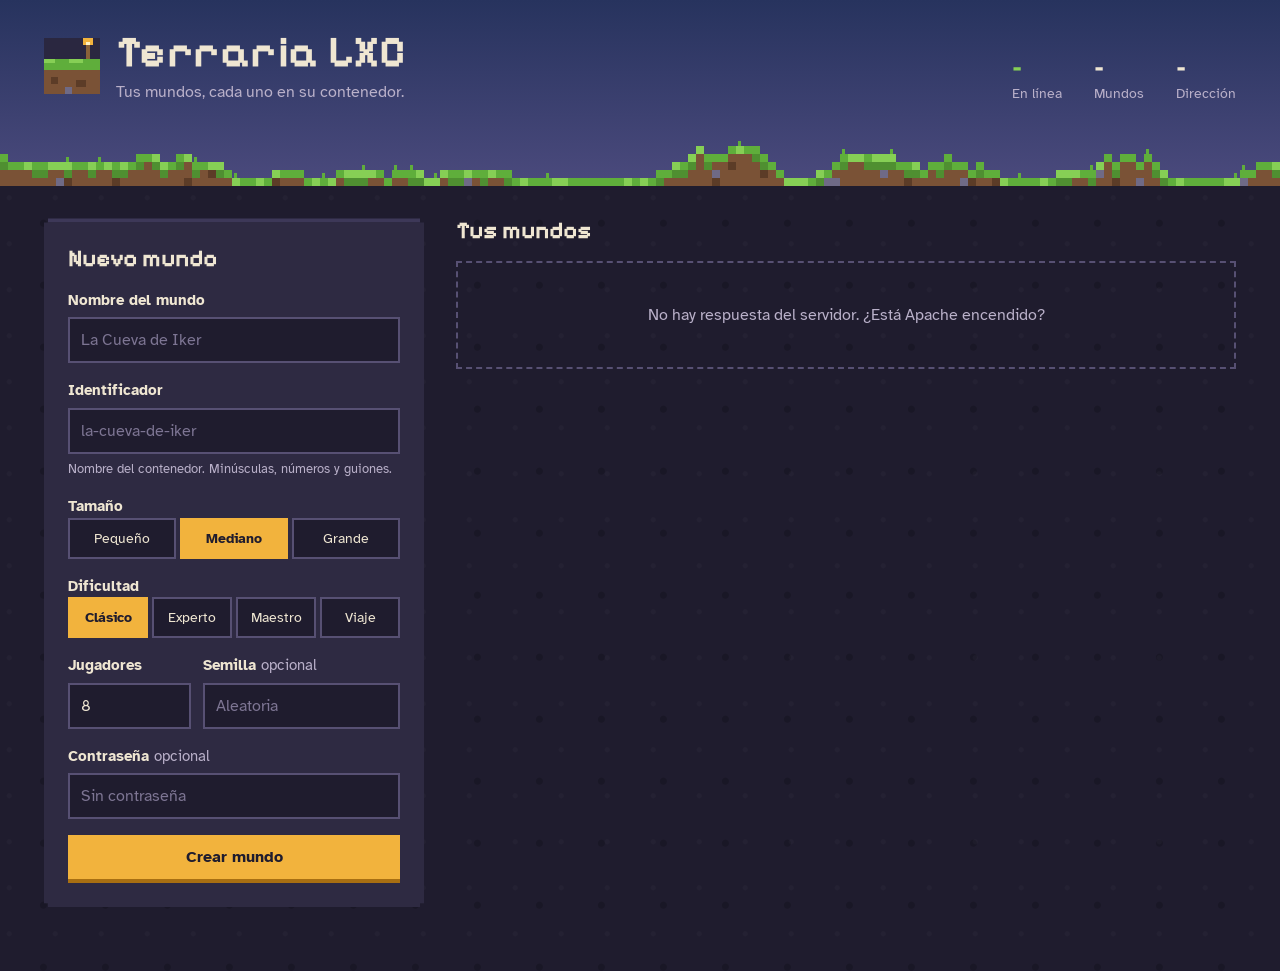
<file: web/index.html>
<!DOCTYPE html>
<html lang="es">
<head>
    <meta charset="UTF-8">
    <meta name="viewport" content="width=device-width, initial-scale=1">
    <title>Terraria LXC</title>
    <link rel="icon" href="assets/favicon.svg" type="image/svg+xml">
    <link rel="preconnect" href="https://fonts.googleapis.com">
    <link rel="preconnect" href="https://fonts.gstatic.com" crossorigin>
    <link rel="stylesheet" href="https://fonts.googleapis.com/css2?family=Atkinson+Hyperlegible:wght@400;700&family=Pixelify+Sans:wght@500;700&display=swap">
    <link rel="stylesheet" href="assets/app.css">
</head>
<body>
    <header class="surface">
        <div class="surface__inner">
            <div class="brand">
                <img src="assets/favicon.svg" alt="" width="40" height="40">
                <div>
                    <h1>Terraria LXC</h1>
                    <p>Tus mundos, cada uno en su contenedor.</p>
                </div>
            </div>
            <dl class="summary" aria-live="polite">
                <div><dt>En línea</dt><dd id="sum-online">–</dd></div>
                <div><dt>Mundos</dt><dd id="sum-total">–</dd></div>
                <div><dt>Dirección</dt><dd id="sum-host">–</dd></div>
            </dl>
        </div>
        <div class="terrain" aria-hidden="true"></div>
    </header>

    <main class="underground">
        <section class="create stepped" aria-labelledby="create-title">
            <h2 id="create-title">Nuevo mundo</h2>
            <form id="create-form" novalidate>
                <label class="field">
                    <span>Nombre del mundo</span>
                    <input name="world" required maxlength="32" autocomplete="off" placeholder="La Cueva de Iker">
                </label>

                <label class="field">
                    <span>Identificador</span>
                    <input name="name" required maxlength="24" autocomplete="off" spellcheck="false"
                           pattern="[a-z][a-z0-9\-]{1,22}[a-z0-9]" placeholder="la-cueva-de-iker">
                    <small>Nombre del contenedor. Minúsculas, números y guiones.</small>
                </label>

                <fieldset class="field">
                    <legend>Tamaño</legend>
                    <div class="choice">
                        <label><input type="radio" name="size" value="1"><span>Pequeño</span></label>
                        <label><input type="radio" name="size" value="2" checked><span>Mediano</span></label>
                        <label><input type="radio" name="size" value="3"><span>Grande</span></label>
                    </div>
                </fieldset>

                <fieldset class="field">
                    <legend>Dificultad</legend>
                    <div class="choice choice--4">
                        <label><input type="radio" name="difficulty" value="0" checked><span>Clásico</span></label>
                        <label><input type="radio" name="difficulty" value="1"><span>Experto</span></label>
                        <label><input type="radio" name="difficulty" value="2"><span>Maestro</span></label>
                        <label><input type="radio" name="difficulty" value="3"><span>Viaje</span></label>
                    </div>
                </fieldset>

                <div class="field-row">
                    <label class="field">
                        <span>Jugadores</span>
                        <input name="players" type="number" min="1" max="32" value="8" required>
                    </label>
                    <label class="field">
                        <span>Semilla <em>opcional</em></span>
                        <input name="seed" maxlength="40" autocomplete="off" placeholder="Aleatoria">
                    </label>
                </div>

                <label class="field">
                    <span>Contraseña <em>opcional</em></span>
                    <input name="password" type="password" maxlength="32" autocomplete="new-password"
                           placeholder="Sin contraseña">
                </label>

                <p class="form-error" id="form-error" role="alert" hidden></p>
                <button class="btn btn--torch" type="submit">Crear mundo</button>
            </form>
        </section>

        <section class="worlds" aria-labelledby="worlds-title">
            <h2 id="worlds-title">Tus mundos</h2>
            <div id="world-list" class="world-list" aria-live="polite">
                <p class="loading">Cargando…</p>
            </div>
        </section>
    </main>

    <template id="world-template">
        <article class="world stepped">
            <header class="world__head">
                <span class="lamp" aria-hidden="true"></span>
                <div class="world__title">
                    <h3 data-f="world"></h3>
                    <p data-f="name"></p>
                </div>
                <span class="state" data-f="state"></span>
            </header>
            <div class="address">
                <code data-f="address"></code>
                <button class="btn btn--ghost btn--small" data-act="copy" type="button">Copiar</button>
            </div>
            <p class="world__detail" data-f="detail"></p>
            <p class="world__note" data-f="note" hidden></p>
            <div class="world__actions">
                <button class="btn" data-act="start" type="button">Encender</button>
                <button class="btn" data-act="stop" type="button">Apagar</button>
                <button class="btn" data-act="restart" type="button">Reiniciar</button>
                <button class="btn" data-act="console" type="button">Consola</button>
                <button class="btn btn--danger" data-act="delete" type="button">Borrar</button>
            </div>
        </article>
    </template>

    <dialog id="console-dialog" class="dialog dialog--wide stepped">
        <header class="dialog__head">
            <h2 id="console-title">Consola</h2>
            <button class="btn btn--ghost btn--small" data-close type="button">Cerrar</button>
        </header>
        <pre id="console-output" class="console" tabindex="0"></pre>
        <div class="console__quick">
            <button class="btn btn--small" data-cmd="save" type="button">Guardar mundo</button>
            <button class="btn btn--small" data-cmd="playing" type="button">Ver jugadores</button>
            <button class="btn btn--small" data-cmd="dawn" type="button">Hacer de día</button>
        </div>
        <form id="console-form" class="console__form">
            <input name="command" maxlength="120" autocomplete="off" aria-label="Comando"
                   placeholder="Escribe un comando, por ejemplo: say Hola a todos">
            <button class="btn btn--torch" type="submit">Enviar</button>
        </form>
    </dialog>

    <dialog id="delete-dialog" class="dialog stepped">
        <h2 id="delete-title">¿Borrar el mundo?</h2>
        <p>Se borrarán el contenedor y el mundo guardado. No se puede deshacer.</p>
        <div class="dialog__actions">
            <button class="btn btn--ghost" data-close type="button">Cancelar</button>
            <button class="btn btn--danger" id="delete-confirm" type="button">Borrar mundo</button>
        </div>
    </dialog>

    <div id="toasts" class="toasts" role="status" aria-live="polite"></div>

    <script src="assets/app.js"></script>
</body>
</html>
</file>
<file: web/assets/app.css>
/* Terraria LXC — el panel como un corte del terreno:
   arriba la superficie (cielo y hierba), abajo la caverna donde viven los mundos. */

:root {
    --sky-top:   #27335e;
    --sky-low:   #4b4a7d;
    --grass:     #5fae3b;
    --grass-lit: #86cf55;
    --dirt:      #7a5236;
    --dirt-dark: #5c3c27;
    --cavern:    #1f1c2e;
    --stone:     #2e2a42;
    --stone-hi:  #3d3858;
    --stone-edge:#575073;
    --torch:     #f2b33d;
    --torch-hot: #ffd877;
    --bone:      #efe6d2;
    --bone-dim:  #b9b0c9;
    --crimson:   #e06363;
    --mana:      #6fa8ff;

    --px: 4px; /* tamaño de un "píxel" del juego */
    --font-pixel: "Pixelify Sans", ui-monospace, monospace;
    --font-text: "Atkinson Hyperlegible", system-ui, -apple-system, "Segoe UI", sans-serif;
}

* { box-sizing: border-box; }

html { background: var(--cavern); }

body {
    margin: 0;
    min-height: 100vh;
    color: var(--bone);
    font: 16px/1.5 var(--font-text);
    background:
        radial-gradient(circle at 20% 30%, rgba(255,255,255,.025) 0 2px, transparent 3px) 0 0 / 46px 46px,
        radial-gradient(circle at 70% 60%, rgba(0,0,0,.18) 0 3px, transparent 4px) 0 0 / 62px 62px,
        var(--cavern);
}

h1, h2, h3 {
    font-family: var(--font-pixel);
    font-weight: 700;
    line-height: 1.1;
    margin: 0;
}

:focus-visible {
    outline: 3px solid var(--torch-hot);
    outline-offset: 2px;
}

/* Bordes escalonados tipo pixel-art */
.stepped {
    clip-path: polygon(
        0 var(--px), var(--px) var(--px), var(--px) 0,
        calc(100% - var(--px)) 0, calc(100% - var(--px)) var(--px), 100% var(--px),
        100% calc(100% - var(--px)), calc(100% - var(--px)) calc(100% - var(--px)), calc(100% - var(--px)) 100%,
        var(--px) 100%, var(--px) calc(100% - var(--px)), 0 calc(100% - var(--px)));
}

/* --- Superficie ---------------------------------------------------------- */

.surface {
    background: linear-gradient(var(--sky-top), var(--sky-low));
    position: relative;
}

.surface__inner {
    max-width: 1240px;
    margin: 0 auto;
    padding: 28px 24px 34px;
    display: flex;
    flex-wrap: wrap;
    align-items: flex-end;
    justify-content: space-between;
    gap: 20px 40px;
}

.brand { display: flex; align-items: center; gap: 16px; }
.brand img { image-rendering: pixelated; width: 56px; height: 56px; }
.brand h1 { font-size: clamp(2rem, 4vw, 2.75rem); letter-spacing: .01em; }
.brand p { margin: 4px 0 0; color: var(--bone-dim); }

.summary { display: flex; gap: 32px; margin: 0; }
.summary div { display: flex; flex-direction: column-reverse; }
.summary dt { color: var(--bone-dim); font-size: .875rem; }
.summary dd { margin: 0; font: 700 1.5rem/1.2 var(--font-pixel); }
#sum-online { color: var(--grass-lit); }

.terrain {
    height: 48px;
    background-repeat: repeat-x;
    background-position: left bottom;
    image-rendering: pixelated;
}

/* --- Bajo tierra --------------------------------------------------------- */

.underground {
    max-width: 1240px;
    margin: 0 auto;
    padding: 32px 24px 64px;
    display: grid;
    grid-template-columns: minmax(300px, 380px) 1fr;
    gap: 32px;
    align-items: start;
}

.underground h2 { font-size: 1.5rem; margin-bottom: 16px; }

/* --- Formulario ---------------------------------------------------------- */

.create {
    background: var(--stone);
    padding: 24px;
    border-top: var(--px) solid var(--stone-hi);
    position: sticky;
    top: 16px;
}

.field { display: flex; flex-direction: column; gap: 6px; margin: 0 0 16px; padding: 0; border: 0; min-width: 0; }
.field > span, .field legend { font-weight: 700; font-size: .9375rem; padding: 0; }
.field em { font-style: normal; font-weight: 400; color: var(--bone-dim); }
.field small { color: var(--bone-dim); font-size: .8125rem; }
.field-row { display: grid; grid-template-columns: 1fr 1.6fr; gap: 12px; }

input:not([type="radio"]) {
    width: 100%;
    font: inherit;
    color: var(--bone);
    background: var(--cavern);
    border: 2px solid var(--stone-edge);
    padding: 9px 11px;
    border-radius: 0;
}
input:not([type="radio"])::placeholder { color: #7d7593; }
input:not([type="radio"]):focus-visible { outline: none; border-color: var(--torch); }
input[aria-invalid="true"] { border-color: var(--crimson); }

.choice { display: grid; grid-template-columns: repeat(3, 1fr); gap: 4px; }
.choice--4 { grid-template-columns: repeat(4, 1fr); }
.choice label { position: relative; }
.choice input { position: absolute; opacity: 0; inset: 0; margin: 0; cursor: pointer; }
.choice span {
    display: block;
    text-align: center;
    padding: 8px 4px;
    font-size: .875rem;
    background: var(--cavern);
    border: 2px solid var(--stone-edge);
    cursor: pointer;
}
.choice input:checked + span {
    background: var(--torch);
    border-color: var(--torch);
    color: var(--cavern);
    font-weight: 700;
}
.choice input:focus-visible + span { outline: 3px solid var(--torch-hot); outline-offset: 2px; }

.form-error { color: var(--crimson); margin: 0 0 12px; font-weight: 700; }

/* --- Botones ------------------------------------------------------------- */

.btn {
    font: 700 .9375rem/1 var(--font-text);
    color: var(--bone);
    background: var(--stone-hi);
    border: 0;
    border-bottom: var(--px) solid #24203a;
    padding: 10px 14px;
    cursor: pointer;
}
.btn:hover { background: var(--stone-edge); }
.btn:active { transform: translateY(2px); border-bottom-width: 2px; }
.btn:disabled { opacity: .45; cursor: not-allowed; transform: none; }
.btn--torch { background: var(--torch); color: var(--cavern); border-bottom-color: #a86f12; width: 100%; padding: 14px; font-size: 1rem; }
.btn--torch:hover { background: var(--torch-hot); }
.btn--danger { color: #ffd2d2; background: #5a2633; border-bottom-color: #3a1520; }
.btn--danger:hover { background: #7a3040; }
.btn--ghost { background: transparent; border-bottom-color: transparent; color: var(--bone-dim); }
.btn--ghost:hover { background: var(--stone-hi); color: var(--bone); }
.btn--small { padding: 7px 10px; font-size: .8125rem; }

/* --- Lista de mundos ----------------------------------------------------- */

.world-list { display: grid; grid-template-columns: repeat(auto-fill, minmax(340px, 1fr)); gap: 20px; }

.loading, .empty { color: var(--bone-dim); margin: 0; }
.empty {
    grid-column: 1 / -1;
    padding: 40px 24px;
    border: 2px dashed var(--stone-edge);
    text-align: center;
}
.empty strong { display: block; font: 700 1.25rem var(--font-pixel); color: var(--bone); margin-bottom: 6px; }

.world {
    background: var(--stone);
    border-top: var(--px) solid var(--stone-hi);
    padding: 20px;
    display: flex;
    flex-direction: column;
    gap: 14px;
}

.world__head { display: flex; align-items: center; gap: 12px; }
.world__title { flex: 1; min-width: 0; }
.world__title h3 { font-size: 1.375rem; overflow-wrap: anywhere; }
.world__title p { margin: 2px 0 0; color: var(--bone-dim); font-size: .8125rem; }

.state { font-size: .8125rem; font-weight: 700; white-space: nowrap; color: var(--bone-dim); }

.lamp {
    width: 14px; height: 14px; flex: none;
    background: #4a4560;
    box-shadow: 0 0 0 2px #24203a;
}
.world[data-state="online"] .lamp {
    background: var(--torch-hot);
    box-shadow: 0 0 0 2px #a86f12, 0 0 14px 3px rgba(242,179,61,.55);
    animation: flicker 2.6s steps(1) infinite;
}
.world[data-state="online"] .state { color: var(--torch-hot); }
.world[data-state="starting"] .lamp,
.world[data-state="creating"] .lamp,
.world[data-state="busy"] .lamp { background: var(--mana); animation: blink 1s steps(1) infinite; }
.world[data-state="starting"] .state,
.world[data-state="creating"] .state { color: var(--mana); }
.world[data-state="error"] .lamp,
.world[data-state="missing"] .lamp { background: var(--crimson); }
.world[data-state="error"] .state,
.world[data-state="missing"] .state { color: var(--crimson); }

@keyframes flicker { 0%, 100% { opacity: 1; } 47% { opacity: .82; } 52% { opacity: 1; } 78% { opacity: .9; } }
@keyframes blink { 50% { opacity: .35; } }

.address {
    display: flex; align-items: center; gap: 8px;
    background: var(--cavern);
    padding: 8px 8px 8px 12px;
}
.address code { flex: 1; font: 500 1.125rem var(--font-pixel); letter-spacing: .02em; overflow-wrap: anywhere; }
.world:not([data-state="online"]) .address code { color: var(--bone-dim); }

.world__detail { margin: 0; color: var(--bone-dim); font-size: .9375rem; }
.world__note { margin: 0; font-size: .875rem; color: var(--bone); background: rgba(111,168,255,.12); padding: 8px 10px; }
.world[data-state="error"] .world__note,
.world[data-state="missing"] .world__note { background: rgba(224,99,99,.14); color: #ffd2d2; }

.world__actions { display: flex; flex-wrap: wrap; gap: 6px; margin-top: auto; }
.world__actions .btn { padding: 9px 11px; font-size: .875rem; }
.world__actions [data-act="delete"] { margin-left: auto; }

/* --- Diálogos ------------------------------------------------------------ */

.dialog {
    color: var(--bone);
    background: var(--stone);
    border: 0;
    border-top: var(--px) solid var(--stone-hi);
    padding: 24px;
    width: min(440px, calc(100vw - 32px));
}
.dialog--wide { width: min(860px, calc(100vw - 32px)); }
.dialog::backdrop { background: rgba(12, 10, 20, .72); }
.dialog[open] { animation: rise .16s ease-out; }
.dialog h2 { font-size: 1.375rem; }
.dialog p { color: var(--bone-dim); }
.dialog__head { display: flex; justify-content: space-between; align-items: center; gap: 12px; margin-bottom: 14px; }
.dialog__actions { display: flex; justify-content: flex-end; gap: 8px; margin-top: 20px; }

@keyframes rise { from { opacity: 0; transform: translateY(8px); } }

.console {
    margin: 0;
    height: min(52vh, 440px);
    overflow: auto;
    background: #141220;
    color: #d9f2c7;
    padding: 14px;
    font: 13px/1.45 ui-monospace, "Cascadia Mono", "DejaVu Sans Mono", monospace;
    white-space: pre-wrap;
    overflow-wrap: anywhere;
}
.console__quick { display: flex; flex-wrap: wrap; gap: 6px; margin: 12px 0; }
.console__form { display: flex; gap: 8px; }
.console__form .btn--torch { width: auto; padding: 10px 18px; }

/* --- Avisos -------------------------------------------------------------- */

.toasts {
    position: fixed; right: 16px; bottom: 16px; z-index: 10;
    display: flex; flex-direction: column; gap: 8px; align-items: flex-end;
}
.toast {
    max-width: min(420px, calc(100vw - 32px));
    background: var(--bone);
    color: var(--cavern);
    padding: 12px 16px;
    font-weight: 700;
    border-left: 6px solid var(--grass);
    box-shadow: 0 6px 0 rgba(0,0,0,.35);
    animation: rise .16s ease-out;
}
.toast--error { border-left-color: var(--crimson); }

/* --- Responsive y movimiento -------------------------------------------- */

@media (max-width: 860px) {
    .underground { grid-template-columns: 1fr; }
    .create { position: static; }
    .world-list { grid-template-columns: 1fr; }
}

@media (max-width: 480px) {
    .surface__inner, .underground { padding-left: 16px; padding-right: 16px; }
    .summary { gap: 20px; }
    .choice--4 { grid-template-columns: repeat(2, 1fr); }
    .field-row { grid-template-columns: 1fr; }
}

@media (prefers-reduced-motion: reduce) {
    *, *::before, *::after { animation: none !important; transition: none !important; }
}
</file>
